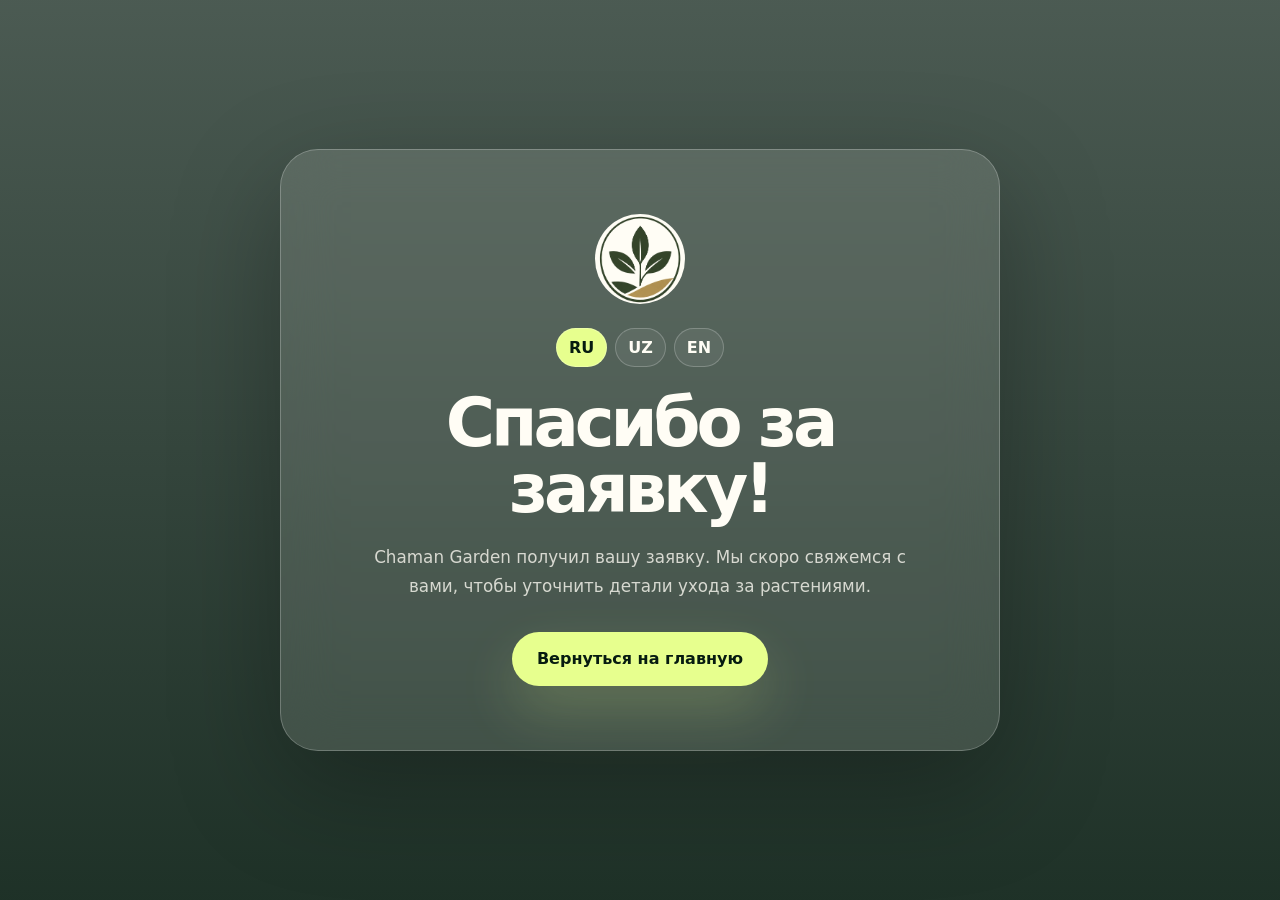
<file: thank-you.html>
<!DOCTYPE html>
<html lang="ru">
<head>
  <meta charset="UTF-8" />
  <meta name="viewport" content="width=device-width, initial-scale=1.0" />
  <meta name="theme-color" content="#061b10" />
  <title>Chaman Garden — Thank You</title>
  <link rel="icon" href="assets/favicon.svg" type="image/svg+xml" />
  <link rel="stylesheet" href="styles.css" />
  <style>
    body { min-height: 100svh; display: grid; place-items: center; background: linear-gradient(rgba(6,27,16,.72), rgba(6,27,16,.9)), url('https://images.unsplash.com/photo-1490750967868-88aa4486c946?auto=format&fit=crop&w=1600&q=80') center/cover no-repeat; }
    .thanks-card { width: min(720px, calc(100% - 28px)); padding: clamp(30px, 6vw, 64px); text-align: center; border-radius: 38px; background: rgba(255,253,245,.13); border: 1px solid rgba(255,255,255,.24); backdrop-filter: blur(26px); color: #fffdf5; box-shadow: 0 36px 110px rgba(0,0,0,.28); }
    .thanks-card img { width: 90px; height: 90px; border-radius: 999px; object-fit: cover; margin: 0 auto 24px; background: #fffdf5; }
    .thanks-card h1 { margin: 0; font-size: clamp(2.2rem, 7vw, 4.2rem); line-height: .98; letter-spacing: -.06em; }
    .thanks-card p { max-width: 560px; margin: 20px auto 30px; color: rgba(255,253,245,.78); line-height: 1.75; font-size: 1.05rem; }
    .thanks-langs { display: flex; justify-content: center; gap: 8px; margin-bottom: 24px; }
    .thanks-langs button { border: 1px solid rgba(255,255,255,.22); color: #fffdf5; background: rgba(255,255,255,.06); border-radius: 999px; padding: 9px 12px; cursor: pointer; font-weight: 900; }
    .thanks-langs button.active { background: #e7ff8e; color: #061b10; }
  </style>
</head>
<body>
  <main class="thanks-card reveal in-view">
    <img src="assets/chaman-garden-logo.png" alt="Chaman Garden logo" />
    <div class="thanks-langs" aria-label="Language switcher">
      <button type="button" data-lang="ru">RU</button>
      <button type="button" data-lang="uz">UZ</button>
      <button type="button" data-lang="en">EN</button>
    </div>
    <h1 data-i18n="thankTitle">Спасибо за заявку!</h1>
    <p data-i18n="thankText">Chaman Garden получил вашу заявку. Мы скоро свяжемся с вами, чтобы уточнить детали ухода за растениями.</p>
    <a href="index.html" class="btn btn-primary" data-i18n="thankBtn">Вернуться на главную</a>
  </main>
  <script src="script.js"></script>
  <script>
    const params = new URLSearchParams(window.location.search);
    const lang = params.get('lang') || localStorage.getItem('chaman-modern-lang') || 'ru';
    if (typeof applyLanguage === 'function') applyLanguage(lang);
  </script>
</body>
</html>
</file>
<file: styles.css>
:root {
  --bg: #fbf8ee;
  --bg-2: #f4efe2;
  --ink: #112519;
  --muted: #647266;
  --green-950: #061b10;
  --green-900: #082717;
  --green-800: #10391f;
  --green-700: #195632;
  --green-500: #57a765;
  --lime: #e7ff8e;
  --cream: #fffdf5;
  --line: rgba(17, 37, 25, 0.12);
  --white-line: rgba(255, 255, 255, 0.16);
  --shadow: 0 30px 80px rgba(6, 27, 16, 0.14);
  --shadow-soft: 0 18px 48px rgba(6, 27, 16, 0.10);
  --radius-xl: 38px;
  --radius-lg: 28px;
  --radius-md: 20px;
  --container: min(1160px, calc(100% - 48px));
  --ease: cubic-bezier(.2,.8,.2,1);
}

* { box-sizing: border-box; }
html { scroll-behavior: smooth; }
body {
  margin: 0;
  font-family: Inter, ui-sans-serif, system-ui, -apple-system, BlinkMacSystemFont, "Segoe UI", sans-serif;
  color: var(--ink);
  background:
    radial-gradient(circle at 10% 10%, rgba(87, 167, 101, 0.13), transparent 28rem),
    radial-gradient(circle at 90% 20%, rgba(231, 255, 142, 0.24), transparent 24rem),
    var(--bg);
  overflow-x: hidden;
}

a { color: inherit; text-decoration: none; }
img { max-width: 100%; display: block; }
button, input, select, textarea { font: inherit; }

.page-noise {
  position: fixed;
  inset: 0;
  pointer-events: none;
  z-index: 1000;
  opacity: .28;
  background-image: url("data:image/svg+xml,%3Csvg viewBox='0 0 180 180' xmlns='http://www.w3.org/2000/svg'%3E%3Cfilter id='n'%3E%3CfeTurbulence type='fractalNoise' baseFrequency='.78' numOctaves='3' stitchTiles='stitch'/%3E%3C/filter%3E%3Crect width='100%25' height='100%25' filter='url(%23n)' opacity='.22'/%3E%3C/svg%3E");
  mix-blend-mode: soft-light;
}
.cursor-glow {
  position: fixed;
  width: 280px;
  height: 280px;
  border-radius: 999px;
  pointer-events: none;
  z-index: 2;
  background: radial-gradient(circle, rgba(231, 255, 142, .18), transparent 70%);
  transform: translate(-50%, -50%);
  opacity: .55;
  transition: opacity .2s ease;
}

.container { width: var(--container); margin-inline: auto; }
.skip-link {
  position: absolute;
  top: -60px;
  left: 16px;
  padding: 10px 16px;
  border-radius: 999px;
  background: var(--cream);
  z-index: 999;
}
.skip-link:focus { top: 16px; }

.site-header {
  position: fixed;
  top: 16px;
  left: 0;
  right: 0;
  z-index: 100;
  transition: transform .35s var(--ease), top .35s var(--ease);
}
.nav {
  min-height: 76px;
  padding: 12px 16px;
  border: 1px solid rgba(255, 255, 255, .34);
  border-radius: 999px;
  background: rgba(251, 248, 238, .72);
  backdrop-filter: blur(24px);
  box-shadow: 0 24px 80px rgba(6, 27, 16, .10);
  display: flex;
  align-items: center;
  justify-content: space-between;
  gap: 18px;
}
.brand {
  display: inline-flex;
  align-items: center;
  gap: 12px;
  min-width: 0;
}
.brand img {
  width: 52px;
  height: 52px;
  border-radius: 50%;
  object-fit: cover;
  background: var(--cream);
  border: 1px solid rgba(6, 27, 16, .15);
  box-shadow: 0 8px 20px rgba(6, 27, 16, .08);
  flex: 0 0 auto;
}
.brand strong {
  display: block;
  font-size: 1.05rem;
  line-height: 1.05;
  letter-spacing: .01em;
  color: var(--green-900);
}
.brand small {
  display: block;
  margin-top: 5px;
  color: var(--muted);
  font-size: .78rem;
  white-space: nowrap;
}
.nav-menu { display: flex; align-items: center; gap: 18px; }
.nav-links { display: flex; align-items: center; gap: 6px; }
.nav-links a {
  padding: 12px 14px;
  border-radius: 999px;
  color: rgba(17, 37, 25, .78);
  font-size: .92rem;
  font-weight: 650;
  transition: color .25s ease, background .25s ease, transform .25s ease;
}
.nav-links a:hover { color: var(--green-950); background: rgba(25, 86, 50, .08); transform: translateY(-1px); }
.nav-contact { background: var(--green-900) !important; color: var(--cream) !important; padding-inline: 18px !important; }
.language-switcher {
  display: flex;
  padding: 4px;
  gap: 4px;
  border-radius: 999px;
  border: 1px solid var(--line);
  background: rgba(255, 253, 245, .7);
}
.language-switcher button {
  border: 0;
  cursor: pointer;
  border-radius: 999px;
  background: transparent;
  color: var(--muted);
  padding: 8px 10px;
  font-size: .78rem;
  font-weight: 800;
}
.language-switcher button.active { background: var(--green-900); color: var(--cream); }
.menu-toggle {
  display: none;
  width: 52px;
  height: 52px;
  border: 1px solid var(--line);
  border-radius: 18px;
  background: rgba(255, 253, 245, .75);
  align-items: center;
  justify-content: center;
  flex-direction: column;
  gap: 6px;
  cursor: pointer;
}
.menu-toggle span { width: 24px; height: 2px; border-radius: 99px; background: var(--green-900); transition: transform .25s ease, opacity .25s ease; }
.menu-toggle.active span:nth-child(1) { transform: translateY(8px) rotate(45deg); }
.menu-toggle.active span:nth-child(2) { opacity: 0; }
.menu-toggle.active span:nth-child(3) { transform: translateY(-8px) rotate(-45deg); }

.hero {
  min-height: 100svh;
  position: relative;
  display: grid;
  place-items: center;
  padding: 136px 0 76px;
  overflow: hidden;
  color: var(--cream);
  background: var(--green-950);
}
.hero-media,
.hero-overlay {
  position: absolute;
  inset: 0;
}
.hero-media {
  background:
    url("https://images.unsplash.com/photo-1490750967868-88aa4486c946?auto=format&fit=crop&w=1800&q=80") center/cover no-repeat;
  transform: scale(1.05);
  animation: heroZoom 16s ease-in-out infinite alternate;
}
.hero-overlay {
  background:
    radial-gradient(circle at 50% 35%, rgba(231, 255, 142, .20), transparent 24rem),
    linear-gradient(180deg, rgba(6, 27, 16, .52), rgba(6, 27, 16, .78) 60%, rgba(6, 27, 16, .98));
}
.hero::after {
  content: "";
  position: absolute;
  left: 0;
  right: 0;
  bottom: -2px;
  height: 150px;
  background: linear-gradient(180deg, transparent, var(--bg));
}
@keyframes heroZoom { to { transform: scale(1.12) translateY(-10px); } }
.hero-content {
  position: relative;
  z-index: 1;
  display: grid;
  gap: 50px;
  align-items: end;
}
.hero-copy {
  max-width: 980px;
  text-align: center;
  margin-inline: auto;
}
.eyebrow {
  display: inline-flex;
  align-items: center;
  gap: 10px;
  margin: 0 0 18px;
  color: var(--green-700);
  font-size: .77rem;
  font-weight: 900;
  letter-spacing: .28em;
  text-transform: uppercase;
}
.eyebrow::before {
  content: "";
  width: 9px;
  height: 9px;
  border-radius: 50%;
  background: currentColor;
  box-shadow: 0 0 0 8px rgba(87, 167, 101, .12);
}
.eyebrow.light { color: var(--lime); }
.hero h1 {
  margin: 0;
  font-size: clamp(3.2rem, 8.5vw, 7.9rem);
  line-height: .91;
  letter-spacing: -.085em;
  max-width: 1080px;
  text-wrap: balance;
}
.hero-text {
  width: min(680px, 100%);
  margin: 26px auto 0;
  color: rgba(255, 253, 245, .78);
  font-size: clamp(1.05rem, 2vw, 1.35rem);
  line-height: 1.75;
}
.hero-actions {
  margin-top: 34px;
  display: flex;
  justify-content: center;
  gap: 14px;
  flex-wrap: wrap;
}
.btn {
  position: relative;
  display: inline-flex;
  align-items: center;
  justify-content: center;
  min-height: 54px;
  padding: 15px 24px;
  border-radius: 999px;
  font-weight: 850;
  border: 1px solid transparent;
  transition: transform .25s var(--ease), box-shadow .25s var(--ease), background .25s ease;
  overflow: hidden;
}
.btn::after {
  content: "";
  position: absolute;
  inset: 0;
  background: linear-gradient(120deg, transparent, rgba(255,255,255,.32), transparent);
  transform: translateX(-120%);
  transition: transform .6s var(--ease);
}
.btn:hover::after { transform: translateX(120%); }
.btn:hover { transform: translateY(-2px); }
.btn-primary { background: var(--lime); color: var(--green-950); box-shadow: 0 24px 55px rgba(231, 255, 142, .20); }
.btn-ghost { color: var(--cream); border-color: rgba(255,255,255,.28); background: rgba(255,255,255,.07); backdrop-filter: blur(14px); }
.btn-outline-light { color: var(--cream); border-color: rgba(255,255,255,.24); background: rgba(255,255,255,.06); }
.hero-floating {
  display: grid;
  grid-template-columns: repeat(3, 1fr);
  gap: 20px;
  max-width: 880px;
  width: 100%;
  margin: 0 auto;
}
.hero-floating article {
  position: relative;
  border-radius: 24px;
  overflow: hidden;
  min-height: 180px;
  box-shadow: 0 28px 70px rgba(0,0,0,.25);
  transform: translateY(0);
  transition: transform .45s var(--ease), box-shadow .45s var(--ease);
}
.hero-floating article:nth-child(2) { transform: translateY(34px); }
.hero-floating article:hover { transform: translateY(-8px) scale(1.015); box-shadow: 0 40px 90px rgba(0,0,0,.36); }
.hero-floating article:nth-child(2):hover { transform: translateY(22px) scale(1.015); }
.hero-floating img { width: 100%; height: 100%; position: absolute; inset: 0; object-fit: cover; transition: transform .7s var(--ease); }
.hero-floating article:hover img { transform: scale(1.1); }
.hero-floating article::after { content: ""; position: absolute; inset: 0; background: linear-gradient(180deg, transparent, rgba(6,27,16,.72)); }
.hero-floating span { position: absolute; left: 18px; right: 18px; bottom: 18px; z-index: 1; color: var(--cream); font-weight: 850; }
.scroll-hint {
  position: absolute;
  z-index: 2;
  bottom: 24px;
  left: 50%;
  transform: translateX(-50%);
  width: 38px;
  height: 62px;
  border-radius: 999px;
  border: 1px solid rgba(255,255,255,.34);
  display: grid;
  place-items: start center;
  padding-top: 10px;
}
.scroll-hint span { width: 6px; height: 6px; border-radius: 50%; background: var(--cream); animation: scrollDot 1.6s infinite; }
@keyframes scrollDot { 50% { transform: translateY(24px); opacity: .3; } }

.section { padding: clamp(76px, 9vw, 130px) 0; position: relative; }
.section-title h2,
.process-head h2,
.contact-copy h2 {
  margin: 0;
  font-size: clamp(2.1rem, 5vw, 5rem);
  line-height: .98;
  letter-spacing: -.062em;
  text-wrap: balance;
}
.section-title p:not(.eyebrow) {
  color: var(--muted);
  max-width: 660px;
  margin: 18px auto 0;
  line-height: 1.75;
  font-size: 1.05rem;
}
.center { text-align: center; }
.intro-grid {
  display: grid;
  grid-template-columns: .95fr 1.05fr;
  gap: clamp(32px, 7vw, 90px);
  align-items: start;
}
.intro-copy p {
  margin: 0 0 22px;
  color: #425244;
  font-size: 1.08rem;
  line-height: 1.9;
}
.text-link { display: inline-flex; color: var(--green-700); font-weight: 900; }
.image-story {
  position: relative;
  margin-top: 66px;
  min-height: 510px;
  border-radius: var(--radius-xl);
  overflow: hidden;
  box-shadow: var(--shadow);
}
.image-story img { width: 100%; height: 100%; min-height: 510px; object-fit: cover; }
.image-story::after { content: ""; position: absolute; inset: 0; background: linear-gradient(180deg, transparent 20%, rgba(6,27,16,.68)); }
.glass-card {
  position: absolute;
  left: clamp(18px, 4vw, 48px);
  bottom: clamp(18px, 4vw, 48px);
  z-index: 2;
  max-width: 430px;
  border: 1px solid rgba(255,255,255,.28);
  border-radius: 28px;
  background: rgba(255,255,255,.12);
  backdrop-filter: blur(20px);
  color: var(--cream);
  padding: 28px;
}
.story-card span { color: var(--lime); font-size: .8rem; font-weight: 900; letter-spacing: .22em; text-transform: uppercase; }
.story-card h3 { margin: 12px 0 0; font-size: clamp(1.45rem, 3vw, 2.4rem); line-height: 1.05; letter-spacing: -.045em; }
.metrics {
  margin-top: 34px;
  display: grid;
  grid-template-columns: repeat(4, 1fr);
  gap: 14px;
}
.metrics article {
  padding: 28px;
  border: 1px solid var(--line);
  border-radius: 24px;
  background: rgba(255,253,245,.7);
  box-shadow: var(--shadow-soft);
  text-align: center;
}
.metrics strong { display: block; color: var(--green-900); font-size: clamp(2rem, 4vw, 3rem); letter-spacing: -.06em; }
.metrics span { color: var(--muted); font-weight: 750; }

.dark {
  background: var(--green-950);
  color: var(--cream);
  overflow: hidden;
}
.dark::before {
  content: "";
  position: absolute;
  inset: 0;
  background:
    radial-gradient(circle at 16% 26%, rgba(231,255,142,.15), transparent 30rem),
    radial-gradient(circle at 86% 56%, rgba(87,167,101,.20), transparent 24rem);
  pointer-events: none;
}
.process-head {
  position: relative;
  display: flex;
  justify-content: space-between;
  gap: 30px;
  align-items: end;
}
.process-grid {
  position: relative;
  margin-top: 58px;
  display: grid;
  grid-template-columns: repeat(4, 1fr);
  gap: 20px;
}
.process-card {
  min-height: 310px;
  padding: 26px;
  border: 1px solid var(--white-line);
  border-radius: 28px;
  background: linear-gradient(180deg, rgba(255,255,255,.08), rgba(255,255,255,.025));
  transition: transform .35s var(--ease), background .35s ease, border-color .35s ease;
}
.process-card:hover { transform: translateY(-10px); background: rgba(231,255,142,.08); border-color: rgba(231,255,142,.38); }
.process-card span { color: var(--lime); font-weight: 900; letter-spacing: .18em; }
.line-icon {
  width: 84px;
  height: 84px;
  margin: 42px 0 28px;
  border-radius: 26px;
  display: grid;
  place-items: center;
  color: var(--lime);
  background: rgba(231,255,142,.09);
  font-size: 2rem;
}
.process-card h3 { margin: 0 0 12px; font-size: 1.2rem; }
.process-card p { margin: 0; color: rgba(255,253,245,.68); line-height: 1.7; }

.service-showcase {
  margin-top: 56px;
  display: grid;
  grid-template-columns: 1.15fr .85fr;
  grid-template-rows: repeat(2, 320px);
  gap: 22px;
}
.photo-service {
  position: relative;
  overflow: hidden;
  border-radius: var(--radius-lg);
  box-shadow: var(--shadow-soft);
  background: var(--green-900);
  min-height: 280px;
}
.photo-service.large { grid-row: span 2; }
.photo-service img {
  width: 100%;
  height: 100%;
  object-fit: cover;
  transition: transform .8s var(--ease), filter .8s var(--ease);
}
.photo-service:hover img { transform: scale(1.08); filter: saturate(1.1); }
.photo-service::after { content: ""; position: absolute; inset: 0; background: linear-gradient(180deg, transparent 30%, rgba(6,27,16,.85)); }
.photo-service div { position: absolute; z-index: 2; left: 26px; right: 26px; bottom: 26px; color: var(--cream); }
.photo-service span { color: var(--lime); font-weight: 900; letter-spacing: .2em; }
.photo-service h3 { margin: 10px 0; font-size: clamp(1.45rem, 3vw, 2.6rem); letter-spacing: -.05em; }
.photo-service p { max-width: 520px; margin: 0; color: rgba(255,253,245,.75); line-height: 1.65; }
.mini-services {
  margin-top: 28px;
  display: flex;
  flex-wrap: wrap;
  justify-content: center;
  gap: 12px;
}
.mini-services span {
  padding: 12px 16px;
  border-radius: 999px;
  border: 1px solid var(--line);
  background: rgba(255,253,245,.74);
  color: #425244;
  font-weight: 800;
  box-shadow: 0 10px 28px rgba(6,27,16,.06);
}

.pricing { background: var(--bg-2); }
.pricing-grid {
  margin-top: 54px;
  display: grid;
  grid-template-columns: repeat(3, 1fr);
  gap: 22px;
  align-items: stretch;
}
.price-card {
  position: relative;
  padding: 28px;
  border-radius: 30px;
  border: 1px solid var(--line);
  background: rgba(255,253,245,.78);
  box-shadow: var(--shadow-soft);
  transition: transform .35s var(--ease), box-shadow .35s var(--ease);
}
.price-card:hover { transform: translateY(-10px); box-shadow: var(--shadow); }
.price-card.featured { background: var(--green-950); color: var(--cream); transform: translateY(-18px); }
.price-card.featured:hover { transform: translateY(-28px); }
.badge {
  position: absolute;
  top: 18px;
  right: 18px;
  background: var(--lime);
  color: var(--green-950);
  border-radius: 999px;
  padding: 8px 12px;
  font-size: .75rem;
  font-weight: 900;
}
.price-top span { color: var(--green-700); font-weight: 900; font-size: .75rem; letter-spacing: .22em; text-transform: uppercase; }
.featured .price-top span { color: var(--lime); }
.price-card h3 { margin: 12px 0 12px; font-size: 1.65rem; letter-spacing: -.04em; }
.price-card p { color: var(--muted); line-height: 1.65; min-height: 78px; }
.featured p, .featured li, .featured small { color: rgba(255,253,245,.72); }
.price { margin: 24px 0; padding: 22px 0; border-block: 1px solid var(--line); }
.featured .price { border-color: var(--white-line); }
.price strong { display: block; font-size: clamp(1.8rem, 4vw, 2.4rem); letter-spacing: -.06em; }
.price small { color: var(--muted); font-weight: 700; }
.price-card ul { list-style: none; padding: 0; margin: 0 0 28px; display: grid; gap: 12px; }
.price-card li { color: #425244; display: flex; gap: 10px; line-height: 1.45; }
.price-card li::before { content: "✓"; color: var(--green-700); font-weight: 900; }
.featured li::before { color: var(--lime); }
.btn-card { width: 100%; background: rgba(25,86,50,.10); color: var(--green-900); }
.featured .btn-card { background: var(--lime); color: var(--green-950); }
.price-tables {
  margin-top: 18px;
  display: grid;
  grid-template-columns: 1fr 1fr;
  gap: 22px;
}
.table-card {
  border-radius: 28px;
  border: 1px solid var(--line);
  background: rgba(255,253,245,.76);
  box-shadow: var(--shadow-soft);
  padding: 26px;
}
.table-card h3 { margin: 0 0 18px; font-size: 1.25rem; }
.price-list { display: grid; grid-template-columns: 1fr auto; gap: 0; overflow: hidden; border-radius: 18px; border: 1px solid var(--line); }
.price-list span, .price-list strong { padding: 14px 16px; border-bottom: 1px solid var(--line); background: rgba(255,255,255,.38); }
.price-list span:nth-last-child(2), .price-list strong:last-child { border-bottom: 0; }
.price-list strong { color: var(--green-800); }

.clients {
  background:
    radial-gradient(circle at 50% 0%, rgba(87,167,101,.18), transparent 32rem),
    var(--bg);
}
.clients-wrap {
  position: relative;
  min-height: 640px;
  display: flex;
  flex-direction: column;
  justify-content: center;
  border-radius: var(--radius-xl);
  border: 1px solid var(--line);
  background: rgba(255,253,245,.70);
  box-shadow: var(--shadow-soft);
  overflow: hidden;
  padding: clamp(38px, 6vw, 76px);
}
.clients-wrap::before {
  content: "";
  position: absolute;
  inset: 46px;
  border-radius: 50%;
  background: radial-gradient(circle, rgba(231,255,142,.22), transparent 55%);
  opacity: .85;
  animation: pulseGlow 5s ease-in-out infinite alternate;
}
@keyframes pulseGlow { to { transform: scale(1.08); opacity: .6; } }
.logo-orbit {
  position: relative;
  height: 330px;
  margin-top: 16px;
}
.client-logo {
  position: absolute;
  left: 50%;
  top: 50%;
  min-width: 150px;
  padding: 15px 18px;
  display: inline-flex;
  align-items: center;
  justify-content: center;
  gap: 10px;
  border-radius: 22px;
  background: var(--cream);
  border: 1px solid rgba(25,86,50,.12);
  box-shadow: 0 18px 50px rgba(6,27,16,.10);
  color: var(--green-900);
  animation: floatCard 4s ease-in-out infinite;
}
.client-logo span { font-size: 1.35rem; }
.client-logo strong { font-size: .93rem; }
.c1 { transform: translate(-50%, -50%) translate(-330px, -30px); animation-delay: -.2s; }
.c2 { transform: translate(-50%, -50%) translate(-185px, -105px); animation-delay: -.6s; }
.c3 { transform: translate(-50%, -50%) translate(0, -140px); animation-delay: -1s; }
.c4 { transform: translate(-50%, -50%) translate(190px, -100px); animation-delay: -1.4s; }
.c5 { transform: translate(-50%, -50%) translate(330px, -20px); animation-delay: -1.8s; }
.c6 { transform: translate(-50%, -50%) translate(205px, 88px); animation-delay: -2.2s; }
.c7 { transform: translate(-50%, -50%) translate(0, 124px); animation-delay: -2.6s; }
.c8 { transform: translate(-50%, -50%) translate(-205px, 88px); animation-delay: -3s; }
@keyframes floatCard { 50% { margin-top: -12px; } }
.client-note {
  position: relative;
  z-index: 2;
  margin: 12px auto 0;
  color: var(--muted);
  text-align: center;
  max-width: 620px;
  line-height: 1.65;
  font-size: .95rem;
}

.guarantee-grid {
  display: grid;
  grid-template-columns: .85fr 1.15fr;
  gap: 46px;
  align-items: start;
}
.guarantee-list { display: grid; gap: 14px; }
.guarantee-list div {
  display: grid;
  grid-template-columns: 64px 1fr;
  gap: 18px;
  align-items: center;
  border-radius: 24px;
  border: 1px solid var(--line);
  background: rgba(255,253,245,.75);
  box-shadow: 0 14px 36px rgba(6,27,16,.06);
  padding: 18px;
}
.guarantee-list span {
  width: 64px;
  height: 64px;
  border-radius: 20px;
  display: grid;
  place-items: center;
  background: var(--green-950);
  color: var(--lime);
  font-weight: 900;
}
.guarantee-list p { margin: 0; color: #425244; line-height: 1.65; }

.contact {
  color: var(--cream);
  background:
    linear-gradient(rgba(6,27,16,.78), rgba(6,27,16,.92)),
    url("https://images.unsplash.com/photo-1509423350716-97f9360b4e09?auto=format&fit=crop&w=1600&q=80") center/cover fixed;
}
.contact-grid {
  display: grid;
  grid-template-columns: .9fr 1.1fr;
  gap: clamp(30px, 7vw, 88px);
  align-items: start;
}
.contact-copy p:not(.eyebrow) { color: rgba(255,253,245,.75); line-height: 1.8; font-size: 1.08rem; }
.contact-mini { display: grid; gap: 12px; margin-top: 32px; }
.contact-mini span {
  padding: 16px 18px;
  border: 1px solid var(--white-line);
  border-radius: 18px;
  background: rgba(255,255,255,.06);
  color: rgba(255,253,245,.84);
}
.request-form {
  padding: clamp(22px, 4vw, 38px);
  border-radius: 32px;
  border: 1px solid rgba(255,255,255,.24);
  background: rgba(255,253,245,.12);
  backdrop-filter: blur(28px);
  box-shadow: 0 36px 100px rgba(0,0,0,.24);
}
.form-row { margin-bottom: 16px; }
.form-row label, .consent { display: block; margin-bottom: 9px; color: rgba(255,253,245,.86); font-weight: 800; }
.form-row input, .form-row select, .form-row textarea {
  width: 100%;
  border: 1px solid rgba(255,255,255,.22);
  border-radius: 18px;
  background: rgba(255,253,245,.92);
  color: var(--ink);
  padding: 15px 16px;
  outline: none;
  transition: box-shadow .2s ease, border-color .2s ease, transform .2s ease;
}
.form-row input:focus, .form-row select:focus, .form-row textarea:focus {
  border-color: var(--lime);
  box-shadow: 0 0 0 5px rgba(231,255,142,.16);
}
.form-row.split {
  display: grid;
  grid-template-columns: 1fr 1fr;
  gap: 14px;
}
.consent { display: flex; align-items: flex-start; gap: 10px; color: rgba(255,253,245,.74); font-weight: 650; line-height: 1.45; }
.consent input { margin-top: 3px; accent-color: var(--lime); }
.form-submit { width: 100%; margin-top: 16px; border: 0; cursor: pointer; }
.form-status { min-height: 24px; margin: 14px 0 0; color: var(--lime); font-weight: 800; }
.form-row.error input, .form-row.error select { border-color: #ffb3a9; box-shadow: 0 0 0 5px rgba(255,179,169,.16); }
.error-text { display: block; color: #ffd0ca; margin-top: 7px; font-size: .86rem; }

.footer {
  background: var(--green-950);
  color: var(--cream);
  padding: 52px 0 24px;
}
.footer-grid {
  display: grid;
  grid-template-columns: 1.3fr .7fr .8fr;
  gap: 32px;
  padding-bottom: 36px;
  border-bottom: 1px solid var(--white-line);
}
.footer .brand strong { color: var(--cream); }
.footer .brand small, .footer p, .footer a { color: rgba(255,253,245,.68); }
.footer-grid > div { display: grid; gap: 10px; align-content: start; }
.footer h3 { margin: 0 0 8px; }
.footer-bottom { display: flex; justify-content: space-between; gap: 16px; padding-top: 24px; color: rgba(255,253,245,.62); }

.reveal { opacity: 0; transform: translateY(34px); transition: opacity .8s var(--ease), transform .8s var(--ease); }
.reveal.in-view { opacity: 1; transform: translateY(0); }
.reveal:nth-child(2) { transition-delay: .08s; }
.reveal:nth-child(3) { transition-delay: .14s; }

@media (max-width: 980px) {
  :root { --container: min(100% - 34px, 900px); }
  .site-header { top: 10px; }
  .nav { border-radius: 28px; min-height: 68px; }
  .menu-toggle { display: inline-flex; }
  .nav-menu {
    position: absolute;
    top: calc(100% + 10px);
    left: 17px;
    right: 17px;
    border-radius: 26px;
    background: rgba(251,248,238,.96);
    border: 1px solid var(--line);
    box-shadow: var(--shadow);
    padding: 16px;
    display: none;
    flex-direction: column;
    align-items: stretch;
  }
  .nav-menu.open { display: flex; animation: menuIn .28s var(--ease) both; }
  @keyframes menuIn { from { opacity: 0; transform: translateY(-10px); } }
  .nav-links { flex-direction: column; align-items: stretch; }
  .nav-links a { display: block; text-align: center; }
  .language-switcher { justify-content: center; }
  .hero { padding-top: 122px; }
  .hero h1 { font-size: clamp(3rem, 12vw, 5.8rem); }
  .hero-floating { grid-template-columns: 1fr 1fr; max-width: 680px; }
  .hero-floating article:nth-child(2) { transform: none; }
  .hero-floating article:nth-child(3) { grid-column: 1 / -1; min-height: 160px; }
  .hero-floating article:hover, .hero-floating article:nth-child(2):hover { transform: translateY(-6px); }
  .intro-grid, .guarantee-grid, .contact-grid { grid-template-columns: 1fr; }
  .metrics { grid-template-columns: repeat(2, 1fr); }
  .process-head { align-items: start; flex-direction: column; }
  .process-grid { grid-template-columns: 1fr 1fr; }
  .service-showcase { grid-template-columns: 1fr; grid-template-rows: none; }
  .photo-service, .photo-service.large { grid-row: auto; min-height: 360px; }
  .pricing-grid { grid-template-columns: 1fr; }
  .price-card.featured { transform: none; }
  .price-card.featured:hover { transform: translateY(-10px); }
  .price-card p { min-height: auto; }
  .price-tables { grid-template-columns: 1fr; }
  .logo-orbit { height: auto; display: grid; grid-template-columns: repeat(2, minmax(0, 1fr)); gap: 14px; margin-top: 34px; }
  .client-logo { position: relative; left: auto; top: auto; transform: none !important; animation: none; min-width: 0; }
  .footer-grid { grid-template-columns: 1fr; }
}

@media (max-width: 620px) {
  :root { --container: min(100% - 24px, 560px); }
  .cursor-glow { display: none; }
  .site-header { top: 8px; }
  .nav { padding: 9px 10px; border-radius: 24px; }
  .brand { gap: 9px; }
  .brand img { width: 45px; height: 45px; }
  .brand strong { font-size: .96rem; }
  .brand small { font-size: .70rem; white-space: normal; }
  .menu-toggle { width: 48px; height: 48px; border-radius: 16px; }
  .hero { min-height: 100svh; padding: 112px 0 70px; }
  .hero-copy { text-align: left; }
  .hero h1 { font-size: clamp(2.75rem, 16vw, 4.7rem); letter-spacing: -.075em; }
  .hero-text { margin-inline: 0; font-size: 1rem; line-height: 1.7; }
  .hero-actions { justify-content: stretch; }
  .hero-actions .btn { width: 100%; }
  .eyebrow { font-size: .65rem; letter-spacing: .18em; }
  .hero-floating { grid-template-columns: 1fr; gap: 12px; }
  .hero-floating article, .hero-floating article:nth-child(3) { min-height: 128px; }
  .scroll-hint { display: none; }
  .section { padding: 70px 0; }
  .section-title h2, .process-head h2, .contact-copy h2 { font-size: clamp(2.1rem, 11vw, 3.2rem); }
  .intro-copy p { font-size: 1rem; line-height: 1.75; }
  .image-story, .image-story img { min-height: 420px; }
  .glass-card { right: 16px; padding: 20px; }
  .metrics { grid-template-columns: 1fr; }
  .metrics article { padding: 22px; }
  .process-grid { grid-template-columns: 1fr; gap: 14px; }
  .process-card { min-height: auto; }
  .line-icon { margin: 26px 0 18px; width: 68px; height: 68px; }
  .photo-service, .photo-service.large { min-height: 340px; border-radius: 24px; }
  .photo-service div { left: 20px; right: 20px; bottom: 20px; }
  .mini-services { justify-content: flex-start; }
  .mini-services span { font-size: .88rem; }
  .price-card, .table-card, .request-form { border-radius: 24px; padding: 22px; }
  .clients-wrap { min-height: auto; padding: 28px 18px; border-radius: 26px; }
  .logo-orbit { grid-template-columns: 1fr; }
  .client-logo { justify-content: flex-start; }
  .form-row.split { grid-template-columns: 1fr; gap: 0; }
  .contact { background-attachment: scroll; }
  .footer-bottom { flex-direction: column; }
}

@media (max-width: 380px) {
  :root { --container: min(100% - 18px, 360px); }
  .brand small { display: none; }
  .hero h1 { font-size: 2.55rem; }
  .hero-text { font-size: .96rem; }
  .btn { min-height: 50px; padding-inline: 18px; }
}

@media (prefers-reduced-motion: reduce) {
  *, *::before, *::after { animation: none !important; transition: none !important; scroll-behavior: auto !important; }
  .reveal { opacity: 1; transform: none; }
}

/* Adaptive modern polish: desktop + tablet + mobile */
* {
  -webkit-tap-highlight-color: transparent;
}

html,
body {
  width: 100%;
  max-width: 100%;
}

body {
  min-width: 320px;
}

section,
header,
footer,
main,
.container {
  max-width: 100%;
}

.btn,
.nav-links a,
.language-switcher button,
.menu-toggle,
.mobile-quick-actions a {
  touch-action: manipulation;
}

.mobile-quick-actions {
  display: none;
}

.hero-copy,
.section-title,
.contact-copy,
.price-card,
.process-card,
.photo-service,
.table-card,
.request-form,
.guarantee-list div,
.client-logo {
  will-change: transform;
}

.site-header.scrolled .nav {
  background: rgba(251, 248, 238, .88);
  box-shadow: 0 18px 60px rgba(6, 27, 16, .14);
}

.hero-media::after {
  content: "";
  position: absolute;
  inset: 0;
  background:
    linear-gradient(110deg, rgba(6, 27, 16, .72), rgba(6, 27, 16, .16) 58%, rgba(6, 27, 16, .66)),
    radial-gradient(circle at 30% 34%, rgba(231, 255, 142, .20), transparent 28rem);
}

.hero-content {
  padding-inline: 0;
}

.hero h1 {
  filter: drop-shadow(0 12px 28px rgba(0, 0, 0, .22));
}

.hero-floating article::before,
.photo-service::before {
  content: "";
  position: absolute;
  inset: 1px;
  border-radius: inherit;
  border: 1px solid rgba(255, 255, 255, .16);
  z-index: 2;
  pointer-events: none;
}

.section-title h2,
.process-head h2,
.contact-copy h2,
.hero h1 {
  overflow-wrap: anywhere;
}

.pricing-grid,
.process-grid,
.service-showcase,
.metrics,
.logo-orbit,
.footer-grid,
.guarantee-grid,
.contact-grid,
.intro-grid,
.price-tables {
  min-width: 0;
}

.price-card,
.process-card,
.photo-service,
.table-card,
.request-form,
.guarantee-list div,
.metrics article,
.clients-wrap {
  min-width: 0;
}

@media (min-width: 981px) {
  .hero-content {
    transform: translateY(12px);
  }

  .service-showcase {
    align-items: stretch;
  }

  .pricing-grid {
    perspective: 1200px;
  }

  .price-card:hover {
    transform: translateY(-12px) rotateX(1deg);
  }

  .price-card.featured:hover {
    transform: translateY(-30px) rotateX(1deg);
  }
}

@media (max-width: 1180px) {
  .nav-links a {
    padding-inline: 10px;
    font-size: .86rem;
  }

  .hero h1 {
    max-width: 920px;
  }

  .process-card {
    padding: 22px;
  }
}

@media (max-width: 980px) {
  body.menu-open {
    overflow: hidden;
  }

  .site-header {
    padding-inline: 10px;
  }

  .nav {
    width: min(100%, 900px);
    border-radius: 28px;
  }

  .nav-menu {
    max-height: calc(100svh - 108px);
    overflow-y: auto;
    backdrop-filter: blur(22px);
  }

  .nav-links a {
    min-height: 46px;
    display: grid;
    place-items: center;
    font-size: 1rem;
  }

  .language-switcher {
    width: 100%;
  }

  .language-switcher button {
    flex: 1;
    min-height: 42px;
  }

  .hero {
    min-height: auto;
    padding-bottom: 94px;
  }

  .hero-copy {
    max-width: 760px;
  }

  .hero h1 {
    line-height: .96;
    letter-spacing: -.07em;
  }

  .hero-text {
    max-width: 650px;
  }

  .section-title h2,
  .process-head h2,
  .contact-copy h2 {
    line-height: 1.04;
    letter-spacing: -.055em;
  }

  .process-grid {
    gap: 16px;
  }

  .process-card {
    min-height: 260px;
  }

  .mini-services {
    justify-content: flex-start;
  }
}

@media (max-width: 760px) {
  :root {
    --container: min(100% - 28px, 680px);
    --radius-xl: 30px;
    --radius-lg: 24px;
    --radius-md: 18px;
  }

  .page-noise {
    opacity: .16;
  }

  .site-header {
    top: 10px;
  }

  .nav {
    min-height: 66px;
    padding: 8px 10px;
    border-radius: 24px;
    background: rgba(251, 248, 238, .90);
  }

  .brand img {
    width: 46px;
    height: 46px;
  }

  .brand strong {
    font-size: 1rem;
  }

  .brand small {
    font-size: .69rem;
    max-width: 180px;
    overflow: hidden;
    text-overflow: ellipsis;
  }

  .menu-toggle {
    width: 48px;
    height: 48px;
    border-radius: 16px;
    flex: 0 0 auto;
  }

  .hero {
    min-height: 100svh;
    padding: 120px 0 118px;
    display: block;
  }

  .hero-content {
    display: flex;
    flex-direction: column;
    gap: 30px;
  }

  .hero-copy {
    text-align: left;
    padding-top: clamp(20px, 5svh, 54px);
  }

  .hero h1 {
    font-size: clamp(2.55rem, 11.6vw, 4.25rem);
    line-height: 1;
    letter-spacing: -.06em;
    max-width: 10ch;
  }

  .hero-text {
    margin: 20px 0 0;
    font-size: clamp(.98rem, 3.75vw, 1.12rem);
    line-height: 1.68;
    color: rgba(255, 253, 245, .84);
  }

  .hero-actions {
    display: grid;
    grid-template-columns: 1fr;
    gap: 12px;
    margin-top: 26px;
  }

  .hero-actions .btn {
    width: 100%;
    min-height: 56px;
  }

  .hero-floating {
    display: grid;
    grid-template-columns: repeat(3, minmax(210px, 1fr));
    max-width: none;
    overflow-x: auto;
    scroll-snap-type: x mandatory;
    padding: 4px 2px 18px;
    margin-inline: -2px;
    gap: 12px;
    -webkit-overflow-scrolling: touch;
  }

  .hero-floating::-webkit-scrollbar {
    height: 4px;
  }

  .hero-floating::-webkit-scrollbar-thumb {
    background: rgba(255, 253, 245, .35);
    border-radius: 999px;
  }

  .hero-floating article,
  .hero-floating article:nth-child(2),
  .hero-floating article:nth-child(3) {
    min-height: 150px;
    transform: none;
    scroll-snap-align: start;
    border-radius: 22px;
  }

  .hero-floating span {
    font-size: .92rem;
  }

  .scroll-hint {
    display: none;
  }

  .section {
    padding: 76px 0;
  }

  .eyebrow {
    font-size: .68rem;
    letter-spacing: .18em;
    line-height: 1.45;
  }

  .section-title.center {
    text-align: left;
  }

  .section-title p:not(.eyebrow) {
    margin-inline: 0;
    font-size: 1rem;
  }

  .section-title h2,
  .process-head h2,
  .contact-copy h2 {
    font-size: clamp(2rem, 9.7vw, 3.25rem);
    line-height: 1.05;
  }

  .intro-grid,
  .contact-grid,
  .guarantee-grid {
    gap: 28px;
  }

  .image-story {
    margin-top: 42px;
    min-height: 420px;
    border-radius: 28px;
  }

  .image-story img {
    min-height: 420px;
  }

  .glass-card {
    left: 16px;
    right: 16px;
    bottom: 16px;
    max-width: none;
    padding: 20px;
    border-radius: 22px;
  }

  .metrics {
    grid-template-columns: repeat(2, minmax(0, 1fr));
    gap: 12px;
  }

  .metrics article {
    padding: 20px 14px;
  }

  .metrics strong {
    font-size: clamp(1.9rem, 9vw, 2.6rem);
  }

  .metrics span {
    font-size: .88rem;
  }

  .process-grid {
    grid-template-columns: 1fr;
  }

  .process-card {
    min-height: 0;
    padding: 24px;
    border-radius: 24px;
  }

  .line-icon {
    width: 64px;
    height: 64px;
    margin: 22px 0 16px;
    border-radius: 20px;
  }

  .service-showcase {
    grid-template-columns: 1fr;
    grid-template-rows: none;
    gap: 14px;
    margin-top: 34px;
  }

  .photo-service,
  .photo-service.large {
    min-height: 310px;
    grid-row: auto;
    border-radius: 24px;
  }

  .photo-service div {
    left: 20px;
    right: 20px;
    bottom: 20px;
  }

  .photo-service h3 {
    font-size: clamp(1.35rem, 7vw, 2.1rem);
  }

  .mini-services {
    display: grid;
    grid-template-columns: 1fr 1fr;
    gap: 10px;
  }

  .mini-services span {
    text-align: center;
    padding: 12px 10px;
    font-size: .84rem;
  }

  .pricing-grid {
    margin-top: 36px;
    gap: 16px;
  }

  .price-card,
  .table-card,
  .request-form {
    padding: 22px;
    border-radius: 24px;
  }

  .price-card.featured,
  .price-card.featured:hover,
  .price-card:hover {
    transform: none;
  }

  .badge {
    top: 16px;
    right: 16px;
  }

  .price-list {
    grid-template-columns: minmax(0, 1fr) auto;
    font-size: .95rem;
  }

  .price-list span,
  .price-list strong {
    padding: 13px 12px;
  }

  .clients-wrap {
    min-height: auto;
    padding: 28px 18px 24px;
    border-radius: 28px;
  }

  .clients-wrap::before {
    inset: 20px;
  }

  .logo-orbit {
    grid-template-columns: repeat(2, minmax(0, 1fr));
    gap: 10px;
    margin-top: 24px;
  }

  .client-logo {
    padding: 13px 12px;
    border-radius: 18px;
    justify-content: flex-start;
    gap: 8px;
  }

  .client-logo span {
    font-size: 1.2rem;
  }

  .client-logo strong {
    font-size: .82rem;
  }

  .client-note {
    text-align: left;
    font-size: .9rem;
  }

  .guarantee-list div {
    grid-template-columns: 48px 1fr;
    gap: 14px;
    padding: 16px;
    border-radius: 20px;
  }

  .guarantee-list span {
    width: 48px;
    height: 48px;
    border-radius: 16px;
    font-size: .85rem;
  }

  .contact {
    background-attachment: scroll;
  }

  .contact-mini {
    gap: 10px;
  }

  .contact-mini span {
    padding: 14px 15px;
  }

  .form-row input,
  .form-row select,
  .form-row textarea {
    min-height: 52px;
    font-size: 16px;
  }

  .form-row.split {
    grid-template-columns: 1fr;
    gap: 0;
  }

  .footer {
    padding-bottom: 88px;
  }

  .footer-grid {
    gap: 28px;
  }

  .footer .brand small {
    display: block;
  }

  .footer-bottom {
    flex-direction: column;
  }

  .mobile-quick-actions {
    position: fixed;
    left: 12px;
    right: 12px;
    bottom: calc(12px + env(safe-area-inset-bottom));
    z-index: 120;
    display: grid;
    grid-template-columns: 1.3fr .7fr;
    gap: 8px;
    padding: 8px;
    border: 1px solid rgba(255, 255, 255, .30);
    border-radius: 22px;
    background: rgba(251, 248, 238, .90);
    backdrop-filter: blur(22px);
    box-shadow: 0 16px 50px rgba(6, 27, 16, .20);
  }

  .mobile-quick-actions a {
    min-height: 48px;
    border-radius: 16px;
    display: grid;
    place-items: center;
    font-weight: 900;
    font-size: .9rem;
  }

  .mobile-quick-actions a:first-child {
    background: var(--green-950);
    color: var(--lime);
  }

  .mobile-quick-actions a:last-child {
    background: rgba(25, 86, 50, .10);
    color: var(--green-950);
  }
}

@media (max-width: 480px) {
  :root {
    --container: min(100% - 22px, 460px);
  }

  .nav {
    min-height: 62px;
  }

  .brand img {
    width: 42px;
    height: 42px;
  }

  .brand strong {
    font-size: .94rem;
  }

  .brand small {
    max-width: 136px;
    font-size: .64rem;
  }

  .menu-toggle {
    width: 44px;
    height: 44px;
  }

  .hero {
    padding-top: 104px;
    padding-bottom: 110px;
  }

  .hero h1 {
    max-width: 11ch;
    font-size: clamp(2.15rem, 12vw, 3.15rem);
    letter-spacing: -.048em;
  }

  .hero-text {
    font-size: .97rem;
    line-height: 1.65;
  }

  .hero-floating {
    grid-template-columns: repeat(3, minmax(180px, 1fr));
  }

  .hero-floating article,
  .hero-floating article:nth-child(3) {
    min-height: 132px;
  }

  .section {
    padding: 62px 0;
  }

  .section-title h2,
  .process-head h2,
  .contact-copy h2 {
    font-size: clamp(1.82rem, 10vw, 2.65rem);
    letter-spacing: -.045em;
  }

  .intro-copy p,
  .section-title p:not(.eyebrow),
  .contact-copy p:not(.eyebrow) {
    font-size: .96rem;
    line-height: 1.68;
  }

  .image-story,
  .image-story img {
    min-height: 360px;
  }

  .story-card h3 {
    font-size: 1.35rem;
  }

  .metrics {
    grid-template-columns: 1fr 1fr;
  }

  .metrics article {
    padding: 18px 10px;
    border-radius: 20px;
  }

  .process-card,
  .price-card,
  .table-card,
  .request-form {
    padding: 20px;
  }

  .photo-service,
  .photo-service.large {
    min-height: 280px;
  }

  .photo-service p {
    font-size: .92rem;
  }

  .mini-services {
    grid-template-columns: 1fr;
  }

  .logo-orbit {
    grid-template-columns: 1fr;
  }

  .client-logo {
    min-height: 54px;
  }

  .price-list {
    font-size: .88rem;
  }

  .guarantee-list div {
    grid-template-columns: 1fr;
  }

  .guarantee-list span {
    width: 44px;
    height: 44px;
  }

  .mobile-quick-actions {
    grid-template-columns: 1fr 88px;
  }

  .mobile-quick-actions a {
    font-size: .82rem;
  }
}

@media (max-width: 360px) {
  :root {
    --container: min(100% - 18px, 342px);
  }

  .brand small {
    display: none;
  }

  .hero h1 {
    font-size: 2.02rem;
  }

  .hero-text {
    font-size: .91rem;
  }

  .eyebrow {
    font-size: .60rem;
    letter-spacing: .14em;
  }

  .mobile-quick-actions {
    left: 8px;
    right: 8px;
  }
}
</file>
